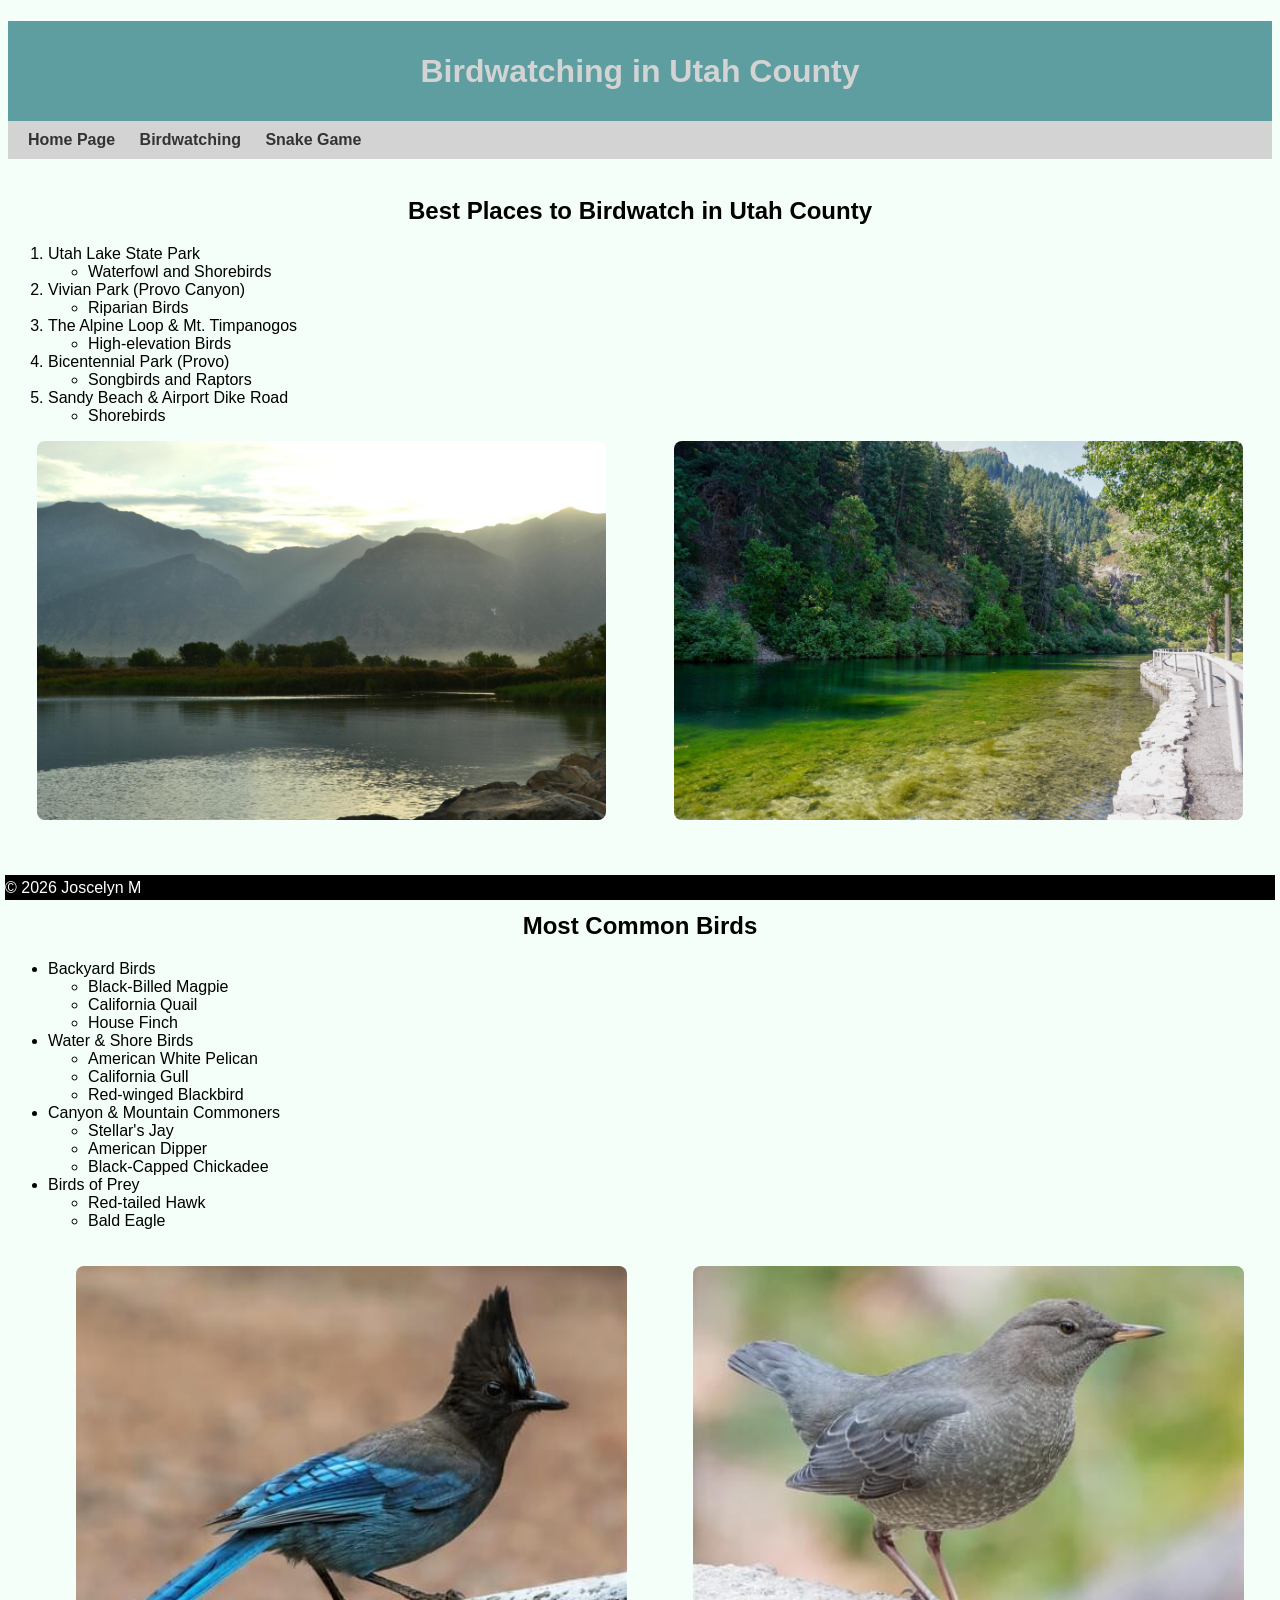
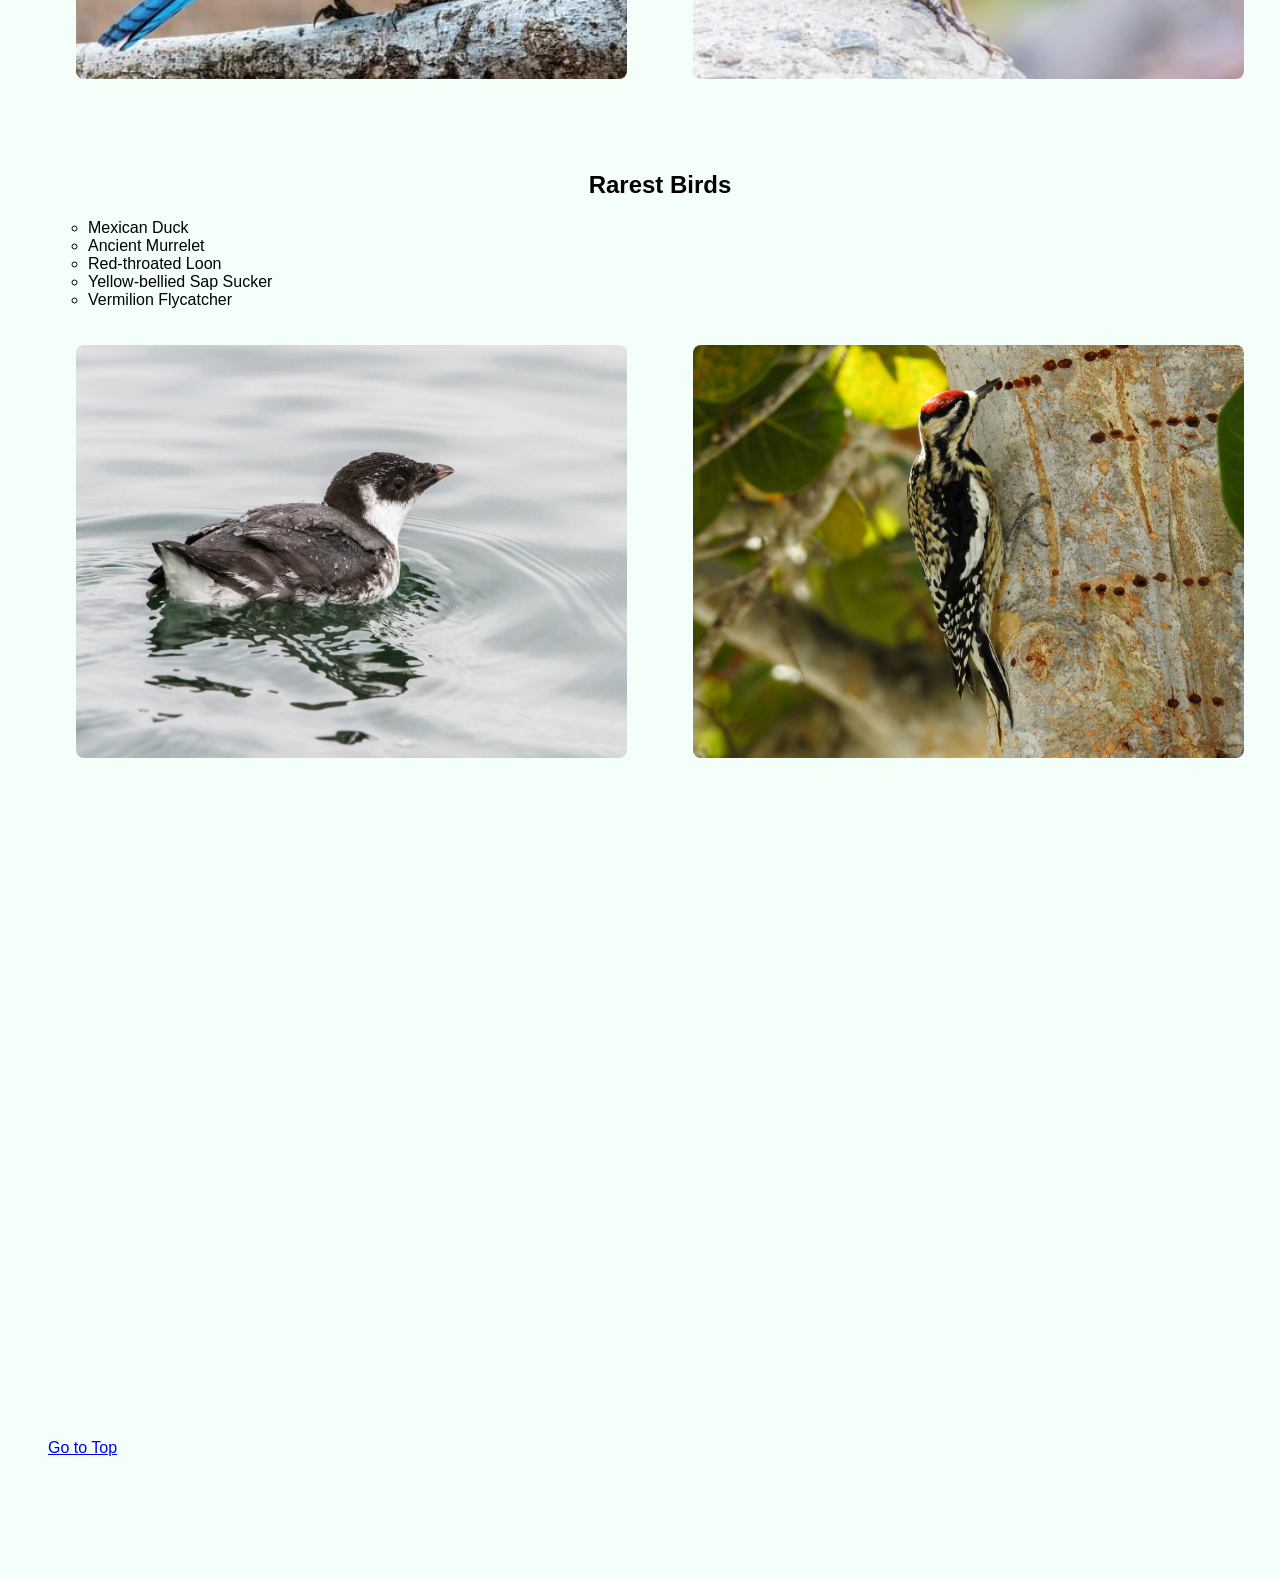
<file: birdwatching.html>
<!DOCTYPE html>
<html lang="en">
<head>
    <meta charset="UTF-8">
    <meta name="viewport" content="width=device-width, initial-scale=1.0">
    <title>Document</title>
<link rel ="stylesheet" type ="text/css" href = "css/mystyles.css">
<div class="common header">
        <h1 id="top">Birdwatching in Utah County</h1>
    
</head>
<body class="body">
    </div>
    <nav class="common">
        <a href="index.html">Home Page</a>
        <a href="birdwatching.html">Birdwatching</a>
        <a href="snakegame.html">Snake Game</a>
    </nav>
    <div class="common body">
        <br>
        <h2>Best Places to Birdwatch in Utah County</h2>
            <ol>
                <li>Utah Lake State Park</li>
                    <ul>
                        <li>Waterfowl and Shorebirds</li>
                    </ul>
                <li>Vivian Park (Provo Canyon)</li>
                    <ul>
                        <li>Riparian Birds</li>
                    </ul>
                <li>The Alpine Loop & Mt. Timpanogos</li>
                    <ul>
                        <li>High-elevation Birds</li>
                    </ul>
                <li>Bicentennial Park (Provo)</li>
                    <ul>
                        <li>Songbirds and Raptors</li>
                    </ul>
                <li>Sandy Beach & Airport Dike Road</li>
                    <ul>
                        <li>Shorebirds</li>
                    </ul>
            </ol>
        <div class = "imagerow">
            <img src="assets/img/UtahLakeStatePark.jpg">
            <img src="assets/img/Vivian.jpg">
        </div>
        <br><br><br><br>
        <h2>Most Common Birds</h2>
            <ul>
                <li>Backyard Birds</li>
                    <ul>
                         <li>Black-Billed Magpie</li>
                        <li>California Quail</li>
                        <li>House Finch</li>
                    </ul>
                <li>Water & Shore Birds</li>
                    <ul>
                        <li>American White Pelican</li>
                        <li>California Gull</li>
                        <li>Red-winged Blackbird</li>
                    </ul>
                <li>Canyon & Mountain Commoners</li>
                    <ul>
                        <li>Stellar's Jay</li>
                        <li>American Dipper</li>
                        <li>Black-Capped Chickadee</li>
                    </ul>
                <li>Birds of Prey</li>
                    <ul>
                        <li>Red-tailed Hawk</li>
                        <li>Bald Eagle</li>
                    </ul>
        <br><br>
        <div class = "imagerow">
            <img src="assets/img/StellarsJay.jpg">
            <img src="assets/img/AmericanDipper.jpg">
        </div>
        <br><br><br><br>
        <h2>Rarest Birds</h2>
            <ul>
                <li>Mexican Duck</li>
                <li>Ancient Murrelet</li>
                <li>Red-throated Loon</li>
                <li>Yellow-bellied Sap Sucker</li>
                <li>Vermilion Flycatcher</li>
            </ul>
        <br><br>
        <div class="imagerow">
            <img src="assets/img/AncientMurrelet.jpg">
            <img src="assets/img/YellowBelliedSapSucker.jpeg">
        </div>
    <br><br><br><br><br>
    <div class = "videocontainer">
        <iframe width="560" height="315" 
        src="https://www.youtube.com/embed/WyB0QuFGiYU?si=7N3McTOc-2PHDIZi" 
        title="YouTube video player" 
        frameborder="0" allow="accelerometer; autoplay; clipboard-write; encrypted-media; 
        gyroscope; picture-in-picture; web-share" referrerpolicy="strict-origin-when-cross-origin" 
        allowfullscreen>
    </iframe>
    </div>
    <br><br><br><br><br>
    <div class="videocontainer">
        <div class='tableauPlaceholder' id='viz1776196299812' style='position: 
        relative'><noscript><a href='#'><img alt='Dashboard 1 ' 
        src='https:&#47;&#47;public.tableau.com&#47;static&#47;images&#47;No&#47;NorthAmericanBirdSightings3_0&#47;Dashboard1&#47;1_rss.png' 
        style='border: none' /></a></noscript><object class='tableauViz'  style='display:none;'><param name='host_url' 
            value='https%3A%2F%2Fpublic.tableau.com%2F' /> <param name='embed_code_version' value='3' /> 
            <param name='site_root' value='' /><param name='name' value='NorthAmericanBirdSightings3_0&#47;Dashboard1' /><param name='tabs' 
            value='no' /><param name='toolbar' value='yes' 
            /><param name='static_image' value='https:&#47;&#47;public.tableau.com&#47;static&#47;images&#47;
            No&#47;NorthAmericanBirdSightings3_0&#47;Dashboard1&#47;1.png' /> <param name='animate_transition' value='yes' 
            /><param name='display_static_image' value='yes' /><param name='display_spinner' value='yes' /><param name='display_overlay' 
            value='yes' /><param name='display_count' value='yes' /><param name='language' value='en-US' /></object></div>                
            <script type='text/javascript'>                    
            var divElement = document.getElementById('viz1776196299812');                    
            var vizElement = divElement.getElementsByTagName('object')[0];                    
            vizElement.style.width='1366px';vizElement.style.height='795px';                    
            var scriptElement = document.createElement('script');                    
            scriptElement.src = 'https://public.tableau.com/javascripts/api/viz_v1.js';                    
            vizElement.parentNode.insertBefore(scriptElement, vizElement);                
            </script>
    </div>
    <br><br><br><br><br>
    <p>
        <a href="#top">Go to Top</a>
    </p>
    <br><br><br><br><br>
    <div class="common footer">
        &copy; 2026 Joscelyn M
    </div>
</body>
</html>
</file>
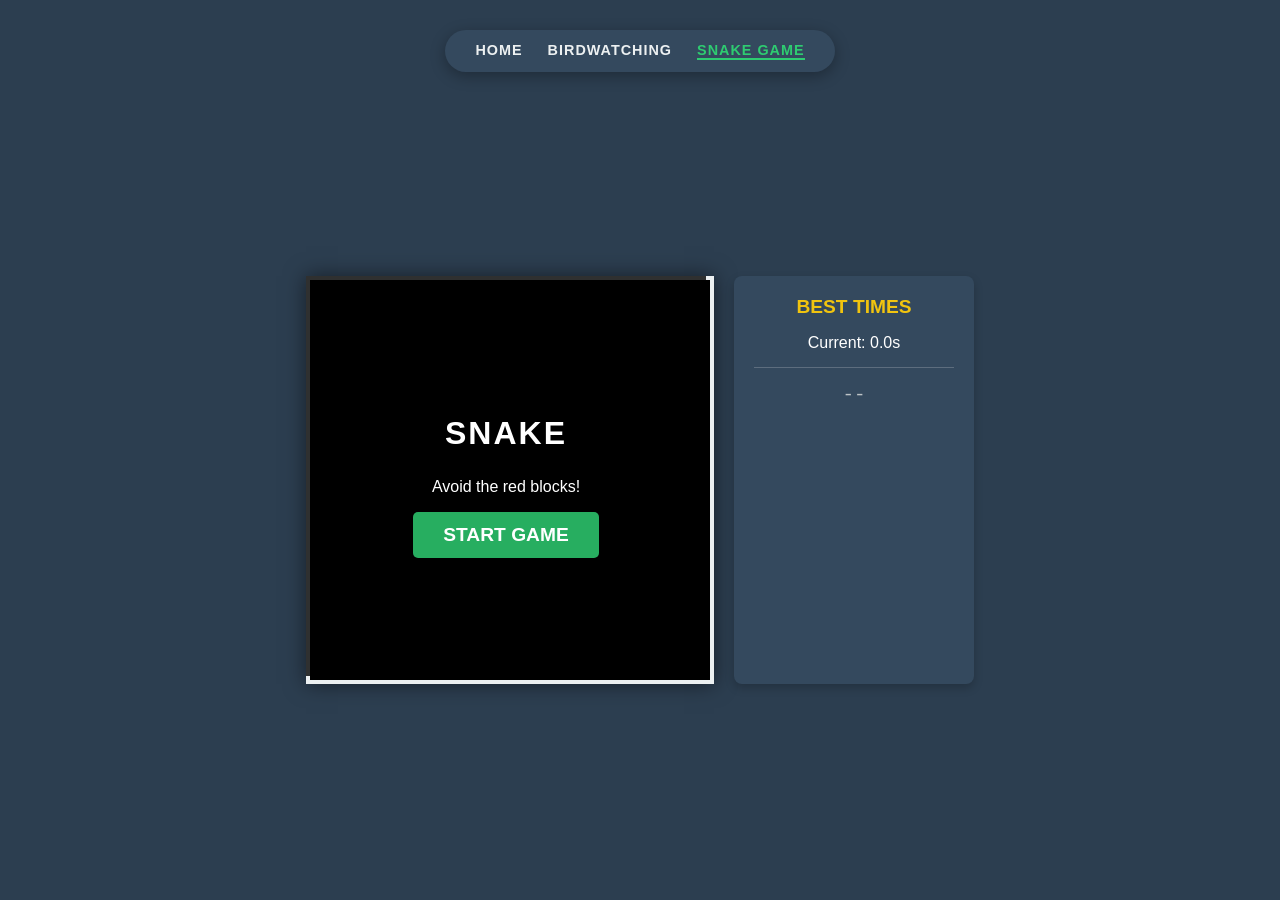
<file: snakegame.html>
<!DOCTYPE html>
<html lang="en">
<head>
    <meta charset="UTF-8">
    <meta name="viewport" content="width=device-width, initial-scale=1.0">
    <title>Snake: Obstacle Course</title>
    <style>
        body {
            display: flex;
            flex-direction: column;
            justify-content: center;
            align-items: center;
            height: 100vh;
            margin: 0;
            background-color: #2c3e50;
            font-family: 'Arial', sans-serif;
            color: white;
            overflow: hidden;
        }

        /* Navigation Bar */
        nav {
            position: absolute;
            top: 30px;
            display: flex;
            gap: 25px;
            background: #34495e;
            padding: 12px 30px;
            border-radius: 50px;
            box-shadow: 0 4px 15px rgba(0,0,0,0.3);
            z-index: 100;
        }

        nav a {
            color: #ecf0f1;
            text-decoration: none;
            font-weight: bold;
            font-size: 0.9rem;
            text-transform: uppercase;
            letter-spacing: 1px;
            transition: all 0.2s;
        }

        nav a:hover {
            color: #f1c40f;
        }

        nav a.active {
            color: #2ecc71;
            border-bottom: 2px solid #2ecc71;
        }

        /* Game Layout */
        #game-container {
            position: relative;
            display: flex;
            gap: 20px;
            margin-top: 60px; /* Space for the Nav */
        }

        canvas {
            border: 4px solid #ecf0f1;
            background-color: #000;
            box-shadow: 0 0 20px rgba(0,0,0,0.5);
        }

        #ui-layer {
            position: absolute;
            top: 0;
            left: 0;
            width: 400px;
            height: 400px;
            display: flex;
            flex-direction: column;
            justify-content: center;
            align-items: center;
            background: rgba(0, 0, 0, 0.8);
            z-index: 10;
        }

        #sidebar {
            width: 200px;
            padding: 20px;
            background: #34495e;
            border-radius: 8px;
            text-align: center;
            box-shadow: 0 4px 10px rgba(0,0,0,0.2);
        }

        button {
            padding: 12px 30px;
            font-size: 1.2rem;
            cursor: pointer;
            background-color: #27ae60;
            color: white;
            border: none;
            border-radius: 5px;
            transition: transform 0.1s, background 0.3s;
            font-weight: bold;
        }

        button:hover {
            background-color: #2ecc71;
            transform: scale(1.05);
        }

        .hidden { display: none !important; }
        
        h1 { margin-bottom: 10px; letter-spacing: 2px; }
        h2 { margin-top: 0; color: #f1c40f; font-size: 1.2rem; }
        hr { border: 0; border-top: 1px solid #5d6d7e; margin: 15px 0; }
        ul { list-style: none; padding: 0; }
        li { margin: 8px 0; font-family: 'Courier New', monospace; font-size: 1.2rem; color: #bdc3c7; }
    </style>
</head>
<body>

    <nav>
        <a href="index.html">Home</a>
        <a href="birdwatching.html">Birdwatching</a>
        <a href="snakegame.html" class="active">Snake Game</a>
    </nav>

    <div id="game-container">
        <div id="ui-layer">
            <h1 id="status-text">SNAKE</h1>
            <p id="sub-text">Avoid the red blocks!</p>
            <button id="start-btn">START GAME</button>
        </div>

        <canvas id="gameCanvas" width="400" height="400"></canvas>

        <div id="sidebar">
            <h2>BEST TIMES</h2>
            <div id="current-timer">Current: 0.0s</div>
            <hr>
            <ul id="best-times-list">
                <li>--</li>
            </ul>
        </div>
    </div>

    <script>
        const canvas = document.getElementById("gameCanvas");
        const ctx = canvas.getContext("2d");
        const uiLayer = document.getElementById("ui-layer");
        const startBtn = document.getElementById("start-btn");
        const statusText = document.getElementById("status-text");
        const timerDisplay = document.getElementById("current-timer");
        const bestTimesList = document.getElementById("best-times-list");

        const gridSize = 20;
        const tileCount = canvas.width / gridSize;

        let snake, food, obstacles, dx, dy, gameInterval, startTime;
        let bestTimes = JSON.parse(localStorage.getItem("snakeBestTimes")) || [];

        function initGame() {
            snake = [{ x: 10, y: 10 }];
            dx = 0;
            dy = 0;
            obstacles = [];
            spawnFood();
            spawnObstacles(6); // Slightly more obstacles for challenge
            
            uiLayer.classList.add("hidden");
            startTime = Date.now();
            updateBestTimesUI();
            
            if (gameInterval) clearInterval(gameInterval);
            gameInterval = setInterval(gameLoop, 100);
        }

        function spawnFood() {
            food = {
                x: Math.floor(Math.random() * tileCount),
                y: Math.floor(Math.random() * tileCount)
            };
            // Ensure food doesn't spawn on obstacles
            if (obstacles.some(obs => obs.x === food.x && obs.y === food.y)) spawnFood();
        }

        function spawnObstacles(count) {
            for (let i = 0; i < count; i++) {
                obstacles.push({
                    x: Math.floor(Math.random() * tileCount),
                    y: Math.floor(Math.random() * tileCount)
                });
            }
        }

        function gameLoop() {
            update();
            if (checkGameOver()) return;
            draw();
            updateTimer();
        }

        function update() {
            if (dx === 0 && dy === 0) return;

            const head = { x: snake[0].x + dx, y: snake[0].y + dy };
            snake.unshift(head);

            if (head.x === food.x && head.y === food.y) {
                spawnFood();
            } else {
                snake.pop();
            }
        }

        function checkGameOver() {
            const head = snake[0];
            const hitWall = head.x < 0 || head.x >= tileCount || head.y < 0 || head.y >= tileCount;
            const hitSelf = snake.slice(1).some(seg => seg.x === head.x && seg.y === head.y);
            const hitObstacle = obstacles.some(obs => obs.x === head.x && obs.y === head.y);

            if (hitWall || hitSelf || hitObstacle) {
                endGame();
                return true;
            }
            return false;
        }

        function endGame() {
            clearInterval(gameInterval);
            const duration = ((Date.now() - startTime) / 1000).toFixed(1);
            saveTime(duration);
            uiLayer.classList.remove("hidden");
            statusText.innerText = "GAME OVER";
            startBtn.innerText = "TRY AGAIN";
        }

        function draw() {
            ctx.fillStyle = "black";
            ctx.fillRect(0, 0, canvas.width, canvas.height);

            // Food
            ctx.fillStyle = "#2ecc71";
            ctx.fillRect(food.x * gridSize + 1, food.y * gridSize + 1, gridSize - 2, gridSize - 2);

            // Obstacles
            ctx.fillStyle = "#e74c3c";
            obstacles.forEach(obs => {
                ctx.fillRect(obs.x * gridSize + 1, obs.y * gridSize + 1, gridSize - 2, gridSize - 2);
            });

            // Snake
            snake.forEach((part, index) => {
                ctx.fillStyle = index === 0 ? "#5dade2" : "#3498db";
                ctx.fillRect(part.x * gridSize + 1, part.y * gridSize + 1, gridSize - 2, gridSize - 2);
            });
        }

        function updateTimer() {
            if (dx === 0 && dy === 0) return;
            const current = ((Date.now() - startTime) / 1000).toFixed(1);
            timerDisplay.innerText = `Current: ${current}s`;
        }

        function saveTime(time) {
            bestTimes.push(parseFloat(time));
            bestTimes.sort((a, b) => b - a);
            bestTimes = bestTimes.slice(0, 5);
            localStorage.setItem("snakeBestTimes", JSON.stringify(bestTimes));
            updateBestTimesUI();
        }

        function updateBestTimesUI() {
            bestTimesList.innerHTML = bestTimes.length 
                ? bestTimes.map(t => `<li>${t}s</li>`).join("")
                : "<li>--</li>";
        }

        window.addEventListener("keydown", e => {
            switch (e.key) {
                case "ArrowUp": if (dy !== 1) { dx = 0; dy = -1; } break;
                case "ArrowDown": if (dy !== -1) { dx = 0; dy = 1; } break;
                case "ArrowLeft": if (dx !== 1) { dx = -1; dy = 0; } break;
                case "ArrowRight": if (dx !== -1) { dx = 1; dy = 0; } break;
            }
        });

        startBtn.addEventListener("click", initGame);
        updateBestTimesUI();
    </script>
</body>
</html>
</file>
<file: css/mystyles.css>
.header{
    background-color:cadetblue;
    color: lightgray;
    height: 100px;
    line-height: 100px;
    text-align: center;
}

h2{
    text-align:center;
}

.body{
    background-color:mintcream;

}

.imagerow{
    display: flex;
    gap: 10px;
    justify-content: center;
}

.imagerow img{
    width: 45%;
    height: auto;
    border-radius: 8px;
}

img{
    display: block;
    width: 35%;
    margin-right: auto;
    margin-left: auto;
}

.footer{
    background-color: black;
    color: white;
    height: 25px;
    line-height: 25px;
    position: fixed;
    bottom: 0px;
    right: 5px;
    left: 5px;
}

.common{
    font-family:Arial, Helvetica, sans-serif;
}

nav{
    background-color: lightgray;
    padding: 10px;
    overflow: hidden; 
}

nav a{
    color: #333;
    padding: 10px;
    text-decoration: none;
    font-size: 16px;
    font-weight: bold; 
}

nav a:hover{
    background-color: #ccc;
}

.videocontainer{
    display:flex;
    justify-content:center;
    align-items: center;
    margin-top: 20px;
    margin-bottom: 20px;
}
</file>
